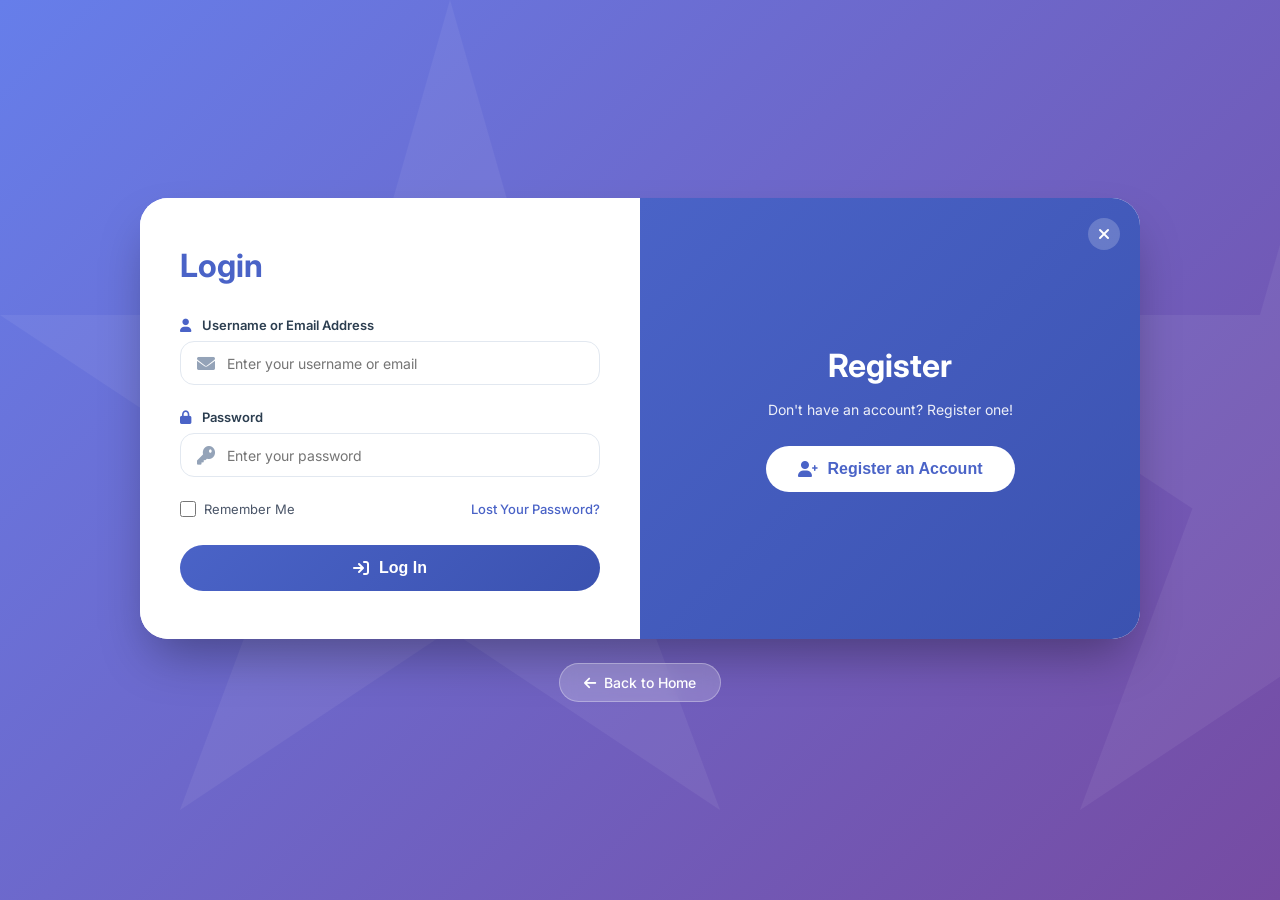
<file: projectchat/templates/login.html>
<!DOCTYPE html>
<html lang="en">
<head>
    <meta charset="UTF-8">
    <meta name="viewport" content="width=device-width, initial-scale=1.0, user-scalable=yes">
    <title>HDFC Bank - Login & Register</title>
    <link href="https://fonts.googleapis.com/css2?family=Inter:wght@300;400;500;600;700;800&display=swap" rel="stylesheet">
    <link rel="stylesheet" href="https://cdnjs.cloudflare.com/ajax/libs/font-awesome/6.0.0-beta3/css/all.min.css">
    <style>
        * {
            margin: 0;
            padding: 0;
            box-sizing: border-box;
        }

        body {
            font-family: 'Inter', -apple-system, BlinkMacSystemFont, sans-serif;
            background: linear-gradient(135deg, #667eea 0%, #764ba2 100%);
            min-height: 100vh;
            display: flex;
            justify-content: center;
            align-items: center;
            padding: 20px;
            position: relative;
        }

        /* Animated background */
        body::before {
            content: '';
            position: absolute;
            width: 100%;
            height: 100%;
            background: url('data:image/svg+xml,<svg xmlns="http://www.w3.org/2000/svg" viewBox="0 0 200 200" opacity="0.06"><path fill="white" d="M100 0L120 70L200 70L135 113L160 180L100 140L40 180L65 113L0 70L80 70L100 0z"/></svg>');
            background-repeat: repeat;
            pointer-events: none;
            animation: floatBG 25s linear infinite;
        }

        @keyframes floatBG {
            0% { transform: translate(0, 0); }
            100% { transform: translate(50px, 50px); }
        }

        .main-wrapper {
            width: 100%;
            max-width: 1000px;
            z-index: 2;
        }

        .split-container {
            display: flex;
            border-radius: 28px;
            overflow: hidden;
            box-shadow: 0 25px 50px -12px rgba(0, 0, 0, 0.35);
            background: white;
            transition: transform 0.3s ease;
        }

        .split-container:hover {
            transform: translateY(-5px);
        }

        /* LEFT SIDE - LOGIN */
        .login-panel {
            width: 50%;
            background: white;
            padding: 48px 40px;
            animation: slideInLeft 0.5s ease;
        }

        .login-panel h2 {
            color: #4a63c7;
            font-size: 32px;
            font-weight: 700;
            margin-bottom: 32px;
        }

        .input-group {
            margin-bottom: 24px;
        }

        .input-group label {
            display: block;
            margin-bottom: 8px;
            color: #2c3e50;
            font-weight: 600;
            font-size: 13px;
        }

        .input-group label i {
            margin-right: 8px;
            color: #4a63c7;
        }

        .input-box {
            display: flex;
            align-items: center;
            border: 1.5px solid #e2e8f0;
            border-radius: 14px;
            padding: 12px 16px;
            transition: all 0.3s ease;
            background: white;
        }

        .input-box:hover, .input-box:focus-within {
            border-color: #4a63c7;
            box-shadow: 0 0 0 3px rgba(74, 99, 199, 0.15);
        }

        .input-box i {
            margin-right: 12px;
            color: #94a3b8;
            font-size: 18px;
        }

        .input-box:focus-within i {
            color: #4a63c7;
        }

        .input-box input {
            border: none;
            outline: none;
            width: 100%;
            font-size: 14px;
            font-family: 'Inter', sans-serif;
            background: transparent;
        }

        .options {
            display: flex;
            align-items: center;
            justify-content: space-between;
            margin: 20px 0 28px;
        }

        .checkbox-label {
            display: flex;
            align-items: center;
            gap: 8px;
            cursor: pointer;
            color: #4a5568;
            font-size: 13px;
        }

        .checkbox-label input {
            width: 16px;
            height: 16px;
            cursor: pointer;
            accent-color: #4a63c7;
        }

        .forgot-link {
            color: #4a63c7;
            text-decoration: none;
            font-size: 13px;
            font-weight: 500;
        }

        .forgot-link:hover {
            text-decoration: underline;
        }

        .login-btn {
            width: 100%;
            padding: 14px;
            background: linear-gradient(135deg, #4a63c7 0%, #3b52b0 100%);
            color: white;
            border: none;
            border-radius: 40px;
            font-size: 16px;
            font-weight: 700;
            cursor: pointer;
            transition: all 0.3s ease;
            display: flex;
            align-items: center;
            justify-content: center;
            gap: 10px;
        }

        .login-btn:hover {
            transform: translateY(-2px);
            box-shadow: 0 8px 20px rgba(74, 99, 199, 0.4);
        }

        /* RIGHT SIDE - REGISTER */
        .register-panel {
            width: 50%;
            background: linear-gradient(135deg, #4a63c7 0%, #3b52b0 100%);
            color: white;
            padding: 48px 40px;
            text-align: center;
            position: relative;
            display: flex;
            flex-direction: column;
            justify-content: center;
            align-items: center;
            animation: slideInRight 0.5s ease;
        }

        .close-btn {
            position: absolute;
            top: 20px;
            right: 20px;
            background: rgba(255, 255, 255, 0.2);
            width: 32px;
            height: 32px;
            border-radius: 50%;
            display: flex;
            align-items: center;
            justify-content: center;
            cursor: pointer;
            transition: all 0.3s ease;
        }

        .close-btn:hover {
            background: rgba(255, 255, 255, 0.3);
            transform: rotate(90deg);
        }

        .register-panel h2 {
            font-size: 32px;
            font-weight: 700;
            margin-bottom: 16px;
        }

        .register-panel p {
            font-size: 14px;
            opacity: 0.9;
            margin-bottom: 28px;
        }

        .register-btn {
            padding: 14px 32px;
            background: white;
            color: #4a63c7;
            border: none;
            border-radius: 40px;
            font-size: 16px;
            font-weight: 700;
            cursor: pointer;
            transition: all 0.3s ease;
            display: inline-flex;
            align-items: center;
            gap: 10px;
        }

        .register-btn:hover {
            transform: translateY(-2px);
            background: #f8f9fc;
        }

        /* BACK TO HOME BUTTON */
        .back-home-container {
            text-align: center;
            margin-top: 24px;
        }

        .back-home-btn {
            display: inline-flex;
            align-items: center;
            gap: 8px;
            background: rgba(255, 255, 255, 0.2);
            backdrop-filter: blur(8px);
            padding: 10px 24px;
            border-radius: 40px;
            color: white;
            text-decoration: none;
            font-size: 14px;
            font-weight: 500;
            transition: all 0.3s ease;
            border: 1px solid rgba(255, 255, 255, 0.3);
            cursor: pointer;
        }

        .back-home-btn:hover {
            background: rgba(255, 255, 255, 0.3);
            transform: translateX(-3px);
        }

        /* Animations */
        @keyframes slideInLeft {
            from { opacity: 0; transform: translateX(-30px); }
            to { opacity: 1; transform: translateX(0); }
        }

        @keyframes slideInRight {
            from { opacity: 0; transform: translateX(30px); }
            to { opacity: 1; transform: translateX(0); }
        }

        .error-message {
            color: #dc2626;
            font-size: 11px;
            margin-top: 6px;
            display: none;
        }

        .error-message.show {
            display: block;
        }

        .input-box.error {
            border-color: #dc2626;
            animation: shake 0.3s ease;
        }

        @keyframes shake {
            0%, 100% { transform: translateX(0); }
            25% { transform: translateX(-5px); }
            75% { transform: translateX(5px); }
        }

        .message-toast {
            position: fixed;
            bottom: 30px;
            left: 50%;
            transform: translateX(-50%);
            background: #1a2c3e;
            color: white;
            padding: 12px 24px;
            border-radius: 50px;
            font-size: 14px;
            z-index: 1000;
            display: none;
            align-items: center;
            gap: 10px;
        }

        @media (max-width: 768px) {
            .split-container {
                flex-direction: column;
            }
            .login-panel, .register-panel {
                width: 100%;
                padding: 32px 24px;
            }
        }
    </style>
</head>
<body>

<div class="main-wrapper">
    <div class="split-container">
        <!-- LEFT SIDE - LOGIN -->
        <div class="login-panel">
            <h2>Login</h2>

            <div class="input-group">
                <label><i class="fas fa-user"></i> Username or Email Address</label>
                <div class="input-box" id="loginUsernameBox">
                    <i class="fas fa-envelope"></i>
                    <input type="text" id="loginUsername" placeholder="Enter your username or email" autocomplete="username">
                </div>
                <div class="error-message" id="loginUsernameError">Please enter username/email</div>
            </div>

            <div class="input-group">
                <label><i class="fas fa-lock"></i> Password</label>
                <div class="input-box" id="loginPasswordBox">
                    <i class="fas fa-key"></i>
                    <input type="password" id="loginPassword" placeholder="Enter your password" autocomplete="current-password">
                </div>
                <div class="error-message" id="loginPasswordError">Please enter password</div>
            </div>

            <div class="options">
                <label class="checkbox-label">
                    <input type="checkbox" id="rememberMe"> Remember Me
                </label>
                <a href="#" class="forgot-link" id="forgotPasswordLink">Lost Your Password?</a>
            </div>

            <button class="login-btn" id="loginBtn">
                <i class="fas fa-arrow-right-to-bracket"></i> Log In
            </button>
        </div>

        <!-- RIGHT SIDE - REGISTER -->
        <div class="register-panel">
            <div class="close-btn" id="closeRegisterPanel">
                <i class="fas fa-times"></i>
            </div>
            <h2>Register</h2>
            <p>Don't have an account? Register one!</p>
            <button class="register-btn" id="registerRedirectBtn">
                <i class="fas fa-user-plus"></i> Register an Account
            </button>
        </div>
    </div>

    <!-- BACK TO HOME BUTTON -->
    <div class="back-home-container">
        <div class="back-home-btn" id="backHomeBtn">
            <i class="fas fa-arrow-left"></i> Back to Home
        </div>
    </div>
</div>

<div id="messageToast" class="message-toast">
    <i class="fas fa-info-circle"></i>
    <span id="toastMessage"></span>
</div>

<!-- Register Modal -->
<div id="registerModal" style="display: none; position: fixed; top: 0; left: 0; width: 100%; height: 100%; background: rgba(0,0,0,0.5); z-index: 1000; align-items: center; justify-content: center;">
    <div style="background: white; border-radius: 28px; max-width: 450px; width: 90%; padding: 36px;">
        <div style="display: flex; justify-content: space-between; align-items: center; margin-bottom: 24px;">
            <h2 style="color: #4a63c7; font-size: 24px;">Create Account</h2>
            <button id="closeModalBtn" style="background: none; border: none; font-size: 24px; cursor: pointer;">&times;</button>
        </div>
        
        <form id="registerForm" onsubmit="event.preventDefault(); handleRegister();">
            <div class="input-group">
                <label>Username</label>
                <div class="input-box">
                    <i class="fas fa-user"></i>
                    <input type="text" id="regUsername" placeholder="Choose a username" required>
                </div>
                <div class="error-message" id="regUsernameError">Username is required</div>
            </div>
            
            <div class="input-group">
                <label>Email Address</label>
                <div class="input-box">
                    <i class="fas fa-envelope"></i>
                    <input type="email" id="regEmail" placeholder="Enter your email" required>
                </div>
                <div class="error-message" id="regEmailError">Valid email is required</div>
            </div>
            
            <div class="input-group">
                <label>Password</label>
                <div class="input-box">
                    <i class="fas fa-key"></i>
                    <input type="password" id="regPassword" placeholder="Create a password (min 6 characters)" required>
                </div>
                <div class="error-message" id="regPasswordError">Password must be at least 6 characters</div>
            </div>
            
            <div class="input-group">
                <label>Confirm Password</label>
                <div class="input-box">
                    <i class="fas fa-shield-alt"></i>
                    <input type="password" id="regConfirmPassword" placeholder="Confirm your password" required>
                </div>
                <div class="error-message" id="regConfirmError">Passwords do not match</div>
            </div>
            
            <button type="submit" class="login-btn" style="margin-top: 20px;" id="registerSubmitBtn">
                <i class="fas fa-user-plus"></i> Register Account
            </button>
        </form>
    </div>
</div>

<script>
    // Back to Home button functionality
    document.getElementById('backHomeBtn').addEventListener('click', function() {
        window.location.href = '/';
    });
    
    // Show message function
    function showMessage(message, isError) {
        const toast = document.getElementById('messageToast');
        const toastMsg = document.getElementById('toastMessage');
        toastMsg.innerText = message;
        toast.style.backgroundColor = isError ? '#dc2626' : '#1e4620';
        toast.style.display = 'flex';
        setTimeout(() => { toast.style.display = 'none'; }, 3000);
    }
    
    // Login functionality
    document.getElementById('loginBtn').addEventListener('click', async function() {
        const username = document.getElementById('loginUsername').value.trim();
        const password = document.getElementById('loginPassword').value.trim();
        
        if (!username || !password) {
            showMessage('⚠️ Please enter both username and password', true);
            return;
        }
        
        showMessage('🔐 Authenticating...', false);
        
        try {
            const formData = new FormData();
            formData.append('username', username);
            formData.append('password', password);
            
            const response = await fetch('/login', { method: 'POST', body: formData });
            const result = await response.json();
            
            if (result.success) {
                if (document.getElementById('rememberMe').checked) {
                    localStorage.setItem('savedUsername', username);
                }
                showMessage('✅ Login successful! Redirecting...', false);
                setTimeout(() => { window.location.href = result.redirect || '/'; }, 1000);
            } else {
                showMessage('❌ ' + result.message, true);
            }
        } catch (error) {
            console.error('Login error:', error);
            showMessage('❌ Network error. Make sure Flask server is running on port 5000', true);
        }
    });
    
    // REGISTER FUNCTION - THIS IS THE FIXED PART
    async function handleRegister() {
        const username = document.getElementById('regUsername').value.trim();
        const email = document.getElementById('regEmail').value.trim();
        const password = document.getElementById('regPassword').value;
        const confirm = document.getElementById('regConfirmPassword').value;
        
        // Clear previous errors
        document.querySelectorAll('.error-message').forEach(el => el.style.display = 'none');
        
        // Validation
        if (!username) {
            document.getElementById('regUsernameError').style.display = 'block';
            return;
        }
        
        if (!email || !email.includes('@')) {
            document.getElementById('regEmailError').style.display = 'block';
            return;
        }
        
        if (password.length < 6) {
            document.getElementById('regPasswordError').style.display = 'block';
            return;
        }
        
        if (password !== confirm) {
            document.getElementById('regConfirmError').style.display = 'block';
            return;
        }
        
        showMessage('📝 Creating account...', false);
        
        try {
            const formData = new FormData();
            formData.append('username', username);
            formData.append('email', email);
            formData.append('password', password);
            
            const response = await fetch('/register', { 
                method: 'POST', 
                body: formData 
            });
            const result = await response.json();
            
            if (result.success) {
                showMessage('✅ ' + result.message, false);
                setTimeout(() => { 
                    window.location.href = result.redirect || '/'; 
                }, 1000);
            } else {
                showMessage('❌ ' + result.message, true);
            }
        } catch (error) {
            console.error('Registration error:', error);
            showMessage('❌ Network error. Make sure Flask server is running on port 5000', true);
        }
    }
    
    // Register modal handlers
    document.getElementById('registerRedirectBtn').onclick = () => {
        // Clear form
        document.getElementById('regUsername').value = '';
        document.getElementById('regEmail').value = '';
        document.getElementById('regPassword').value = '';
        document.getElementById('regConfirmPassword').value = '';
        document.getElementById('registerModal').style.display = 'flex';
    };
    
    function closeModal() {
        document.getElementById('registerModal').style.display = 'none';
    }
    
    document.getElementById('closeRegisterPanel').onclick = closeModal;
    document.getElementById('closeModalBtn').onclick = closeModal;
    
    // Close modal when clicking outside
    window.onclick = function(event) {
        const modal = document.getElementById('registerModal');
        if (event.target === modal) {
            closeModal();
        }
    }
    
    // Forgot password
    document.getElementById('forgotPasswordLink').onclick = (e) => {
        e.preventDefault();
        showMessage('📧 Password reset link sent to your email!', false);
    };
    
    // Enter key press for login
    document.getElementById('loginPassword').addEventListener('keypress', function(e) {
        if (e.key === 'Enter') {
            document.getElementById('loginBtn').click();
        }
    });
</script>
</body>
</html>
</file>
